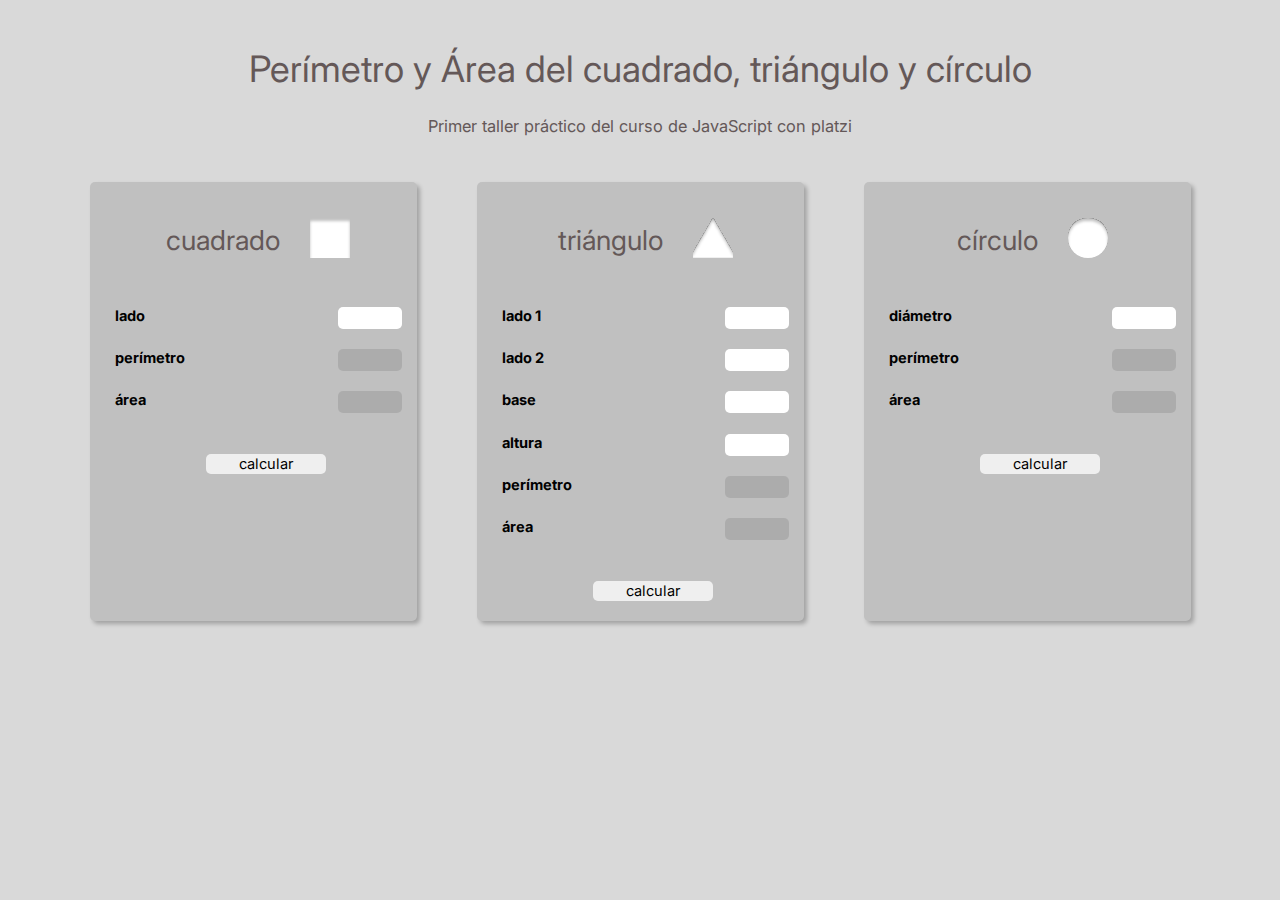
<file: index.html>
<!DOCTYPE html>
<html lang="en">
  <head>
    <meta charset="UTF-8" />
    <meta http-equiv="X-UA-Compatible" content="IE=edge" />
    <meta name="viewport" content="width=device-width, initial-scale=1.0" />
    <link rel="preconnect" href="https://fonts.googleapis.com" />
    <link rel="preconnect" href="https://fonts.gstatic.com" crossorigin />
    <link href="https://fonts.googleapis.com/css2?family=Inter:wght@400;700&display=swap" rel="stylesheet" />
    <link rel="stylesheet" href="./css/styles.css" />
    <link rel="stylesheet" href="./css/laptop.css" media="(min-width: 1366px)" />
    <title>Curso de JavaScript Intermedio | Platzi</title>
  </head>
  <body>
    <header>
      <h1>Perímetro y Área del cuadrado, triángulo y círculo</h1>
      <p>Primer taller práctico del curso de JavaScript con platzi</p>
    </header>
    <main>
      <section class="card" id="cuadrado">
        <form action="">
          <h3 class="figura-nombre">cuadrado<span id="cuadrado-icon"></span></h3>
          <h5>lado <input id="lado-cuadrado" type="number" /></h5>
          <h5 class="perimetro-text">perímetro <input type="number" id="perimetro-cuadrado" /></h5>
          <h5 class="area-text">área <input type="number" id="area-cuadrado" /></h5>
          <button type="button" onclick="calcularCuadrado()">calcular</button>
        </form>
      </section>
      <section class="card" id="triangulo">
        <h3 class="figura-nombre">triángulo<span id="triangulo-icon"></span></h3>
        <h5>lado 1 <input id="lado1" type="number" /></h5>
        <h5>lado 2 <input id="lado2" type="number" /></h5>
        <h5>base <input id="base" type="number" /></h5>
        <h5>altura <input id="altura" type="number" /></h5>
        <h5 class="perimetro-text">perímetro <input id="perimetro-triangulo" type="text" /></h5>
        <h5 class="area-text">área <input id="area-triangulo" type="text" /></h5>
        <button type="button" onclick="calcularTriangulo()">calcular</button>
      </section>
      <section class="card" id="circulo">
        <h3 class="figura-nombre">círculo<span id="circulo-icon"></span></h3>
        <h5>diámetro <input id="diametro" type="number" /></h5>
        <h5 class="perimetro-text">perímetro <input id="perimetro-circulo" type="text" /></h5>
        <h5 class="area-text">área <input id="area-circulo" type="text" /></h5>
        <button type="button" onclick="calcularCirculo()">calcular</button>
      </section>
    </main>
    <script src="./script.js"></script>
  </body>
</html>
</file>
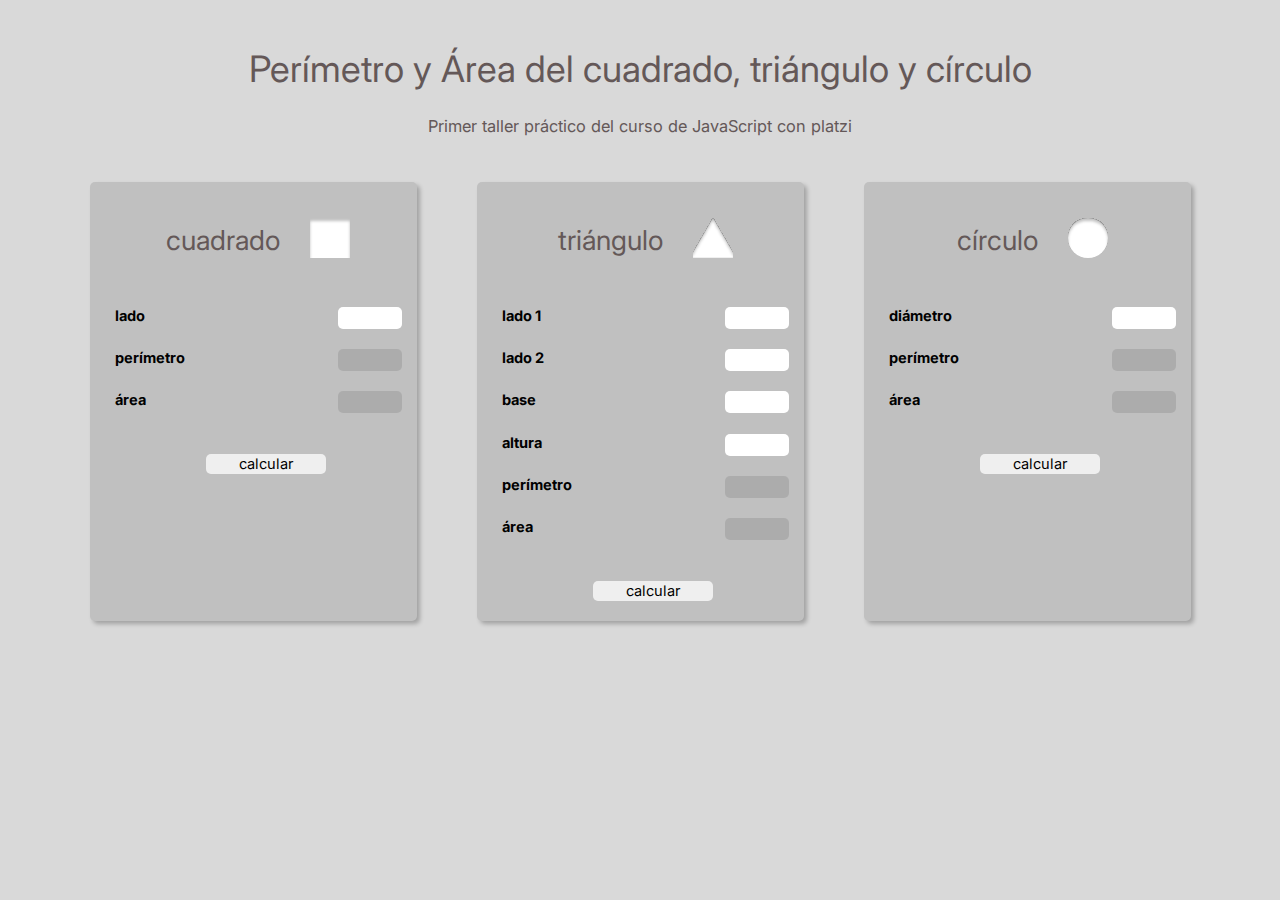
<file: figuras.html>
<!DOCTYPE html>
<html lang="en">
  <head>
    <meta charset="UTF-8" />
    <meta http-equiv="X-UA-Compatible" content="IE=edge" />
    <meta name="viewport" content="width=device-width, initial-scale=1.0" />
    <link rel="preconnect" href="https://fonts.googleapis.com" />
    <link rel="preconnect" href="https://fonts.gstatic.com" crossorigin />
    <link href="https://fonts.googleapis.com/css2?family=Inter:wght@400;700&display=swap" rel="stylesheet" />
    <link rel="stylesheet" href="./css/styles.css" />
    <link rel="stylesheet" href="./css/laptop.css" media="(min-width: 1366px)" />
    <title>Curso de JavaScript Intermedio | Platzi</title>
  </head>
  <body>
    <header>
      <h1>Perímetro y Área del cuadrado, triángulo y círculo</h1>
      <p>Primer taller práctico del curso de JavaScript con platzi</p>
    </header>
    <main>
      <section class="card" id="cuadrado">
        <form action="">
          <h3 class="figura-nombre">cuadrado<span id="cuadrado-icon"></span></h3>
          <h5>lado <input id="lado-cuadrado" type="number" /></h5>
          <h5 class="perimetro-text">perímetro <input type="number" id="perimetro-cuadrado" /></h5>
          <h5 class="area-text">área <input type="number" id="area-cuadrado" /></h5>
          <button type="button" onclick="calcularCuadrado()">calcular</button>
        </form>
      </section>
      <section class="card" id="triangulo">
        <h3 class="figura-nombre">triángulo<span id="triangulo-icon"></span></h3>
        <h5>lado 1 <input id="lado1" type="number" /></h5>
        <h5>lado 2 <input id="lado2" type="number" /></h5>
        <h5>base <input id="base" type="number" /></h5>
        <h5>altura <input id="altura" type="number" /></h5>
        <h5 class="perimetro-text">perímetro <input id="perimetro-triangulo" type="text" /></h5>
        <h5 class="area-text">área <input id="area-triangulo" type="text" /></h5>
        <button type="button" onclick="calcularTriangulo()">calcular</button>
      </section>
      <section class="card" id="circulo">
        <h3 class="figura-nombre">círculo<span id="circulo-icon"></span></h3>
        <h5>diámetro <input id="diametro" type="number" /></h5>
        <h5 class="perimetro-text">perímetro <input id="perimetro-circulo" type="text" /></h5>
        <h5 class="area-text">área <input id="area-circulo" type="text" /></h5>
        <button type="button" onclick="calcularCirculo()">calcular</button>
      </section>
    </main>
    <script src="./figuras.js"></script>
  </body>
</html>
</file>
<file: css/styles.css>
* {
    font-family: 'Inter', sans-serif;
    font-size: 57%;
}

body {
    background-color: #D9D9D9;
    padding: 15px;
}

header h1 {
    text-align: center;

    font-size: 4rem;
    font-weight: 400;

    color: #645858;
}

header p {
    text-align: center;

    font-size: 1.8rem;
    color: #645858;
}

main {
    display: flex;
    flex-wrap: wrap;

    justify-content: center;
}

main .card {
    min-width: 247px;
    width: 287px;

    padding: 0 15px 0 25px;
    margin: 30px;

    border-radius: 5px;
    box-shadow: 3px 3px 4px rgba(0, 0, 0, 0.25);
    background-color: #C0C0C0;
}

.figura-nombre {
    margin-bottom: 50px;

    text-align: center;

    font-size: 3rem;
    font-weight: 400;

    color: #645858;
}

h5 {
    font-size: 1.6rem;
    font-weight: 700;
}

#cuadrado-icon,
#triangulo-icon,
#circulo-icon {
    display: inline-block;
    position: relative;
    top: 8px;

    margin-left: 30px;

    width: 40px;
    height: 40px;
}

#cuadrado-icon {
    background: url(../assets/icons/cuadrado.svg) center/cover no-repeat;
}

#triangulo-icon {
    background: url(../assets/icons/triangulo.svg) center/cover no-repeat;
}

#circulo-icon {
    background: url(../assets/icons/circulo.svg) center/cover no-repeat;
}

input {
    float: right;

    width: 60px;
    height: 20px;

    font-size: 1.6rem;

    border: none;
    border-radius: 5px;
}

.perimetro-text input,
.area-text input {
    pointer-events: none;
    background-color: rgba(0, 0, 0, 0.1);
}

button {
    position: relative;
    left: calc(50%/2);

    width: 120px;
    height: 20px;
    margin: 20px;

    font-size: 1.6rem;

    border: none;
    border-radius: 5px;
}

button:hover {
    background-color: #D9D9D9;
}
</file>
<file: css/laptop.css>
#cuadrado button {
    bottom: -125px;
}

#circulo button {
    bottom: -125px;
}
</file>
